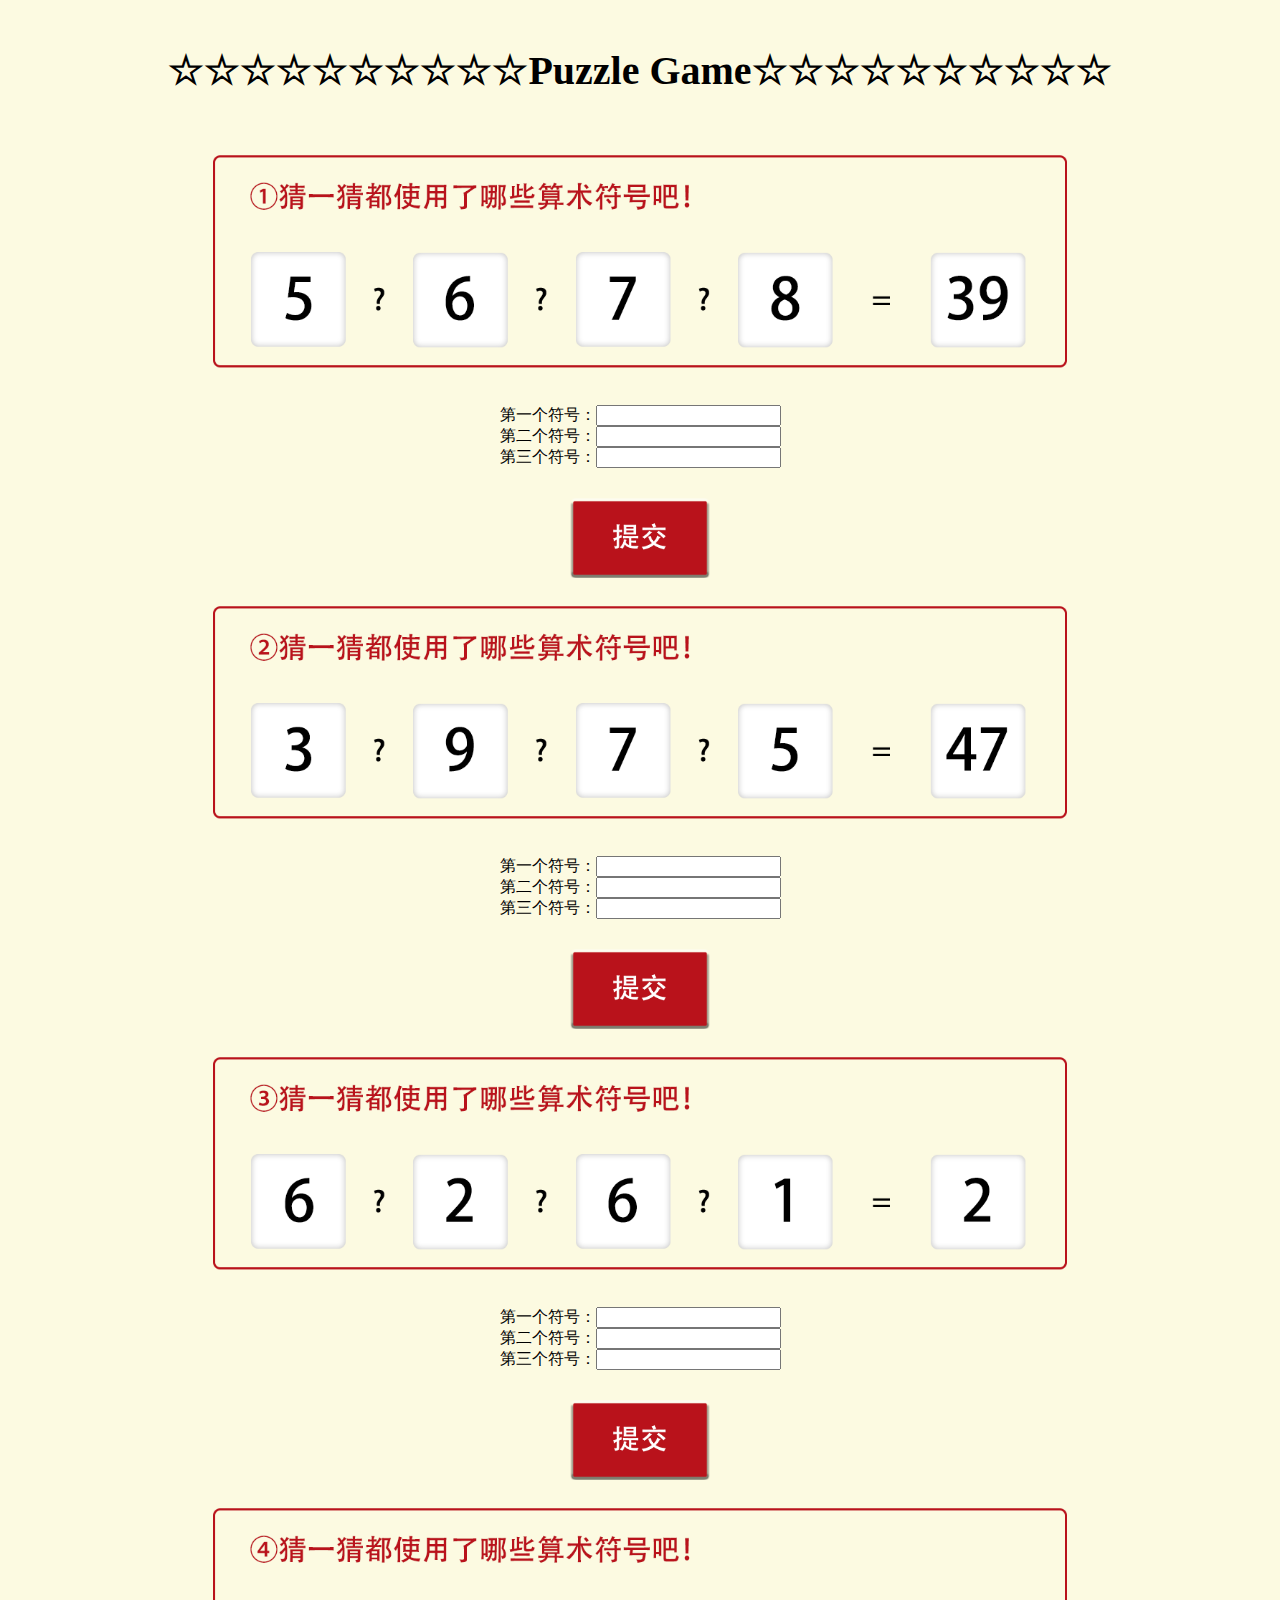
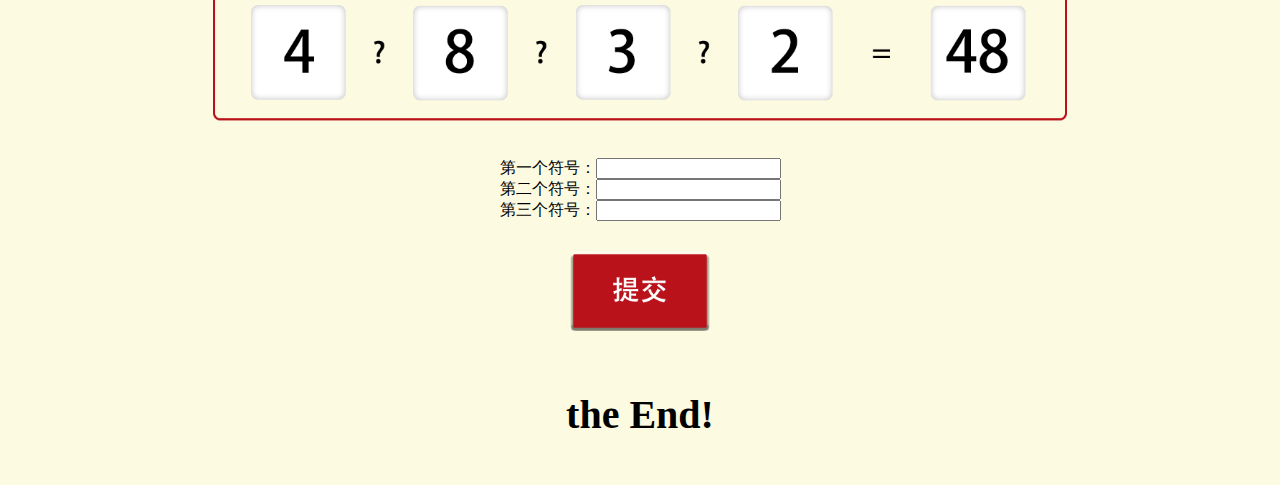
<file: index.html>
<!DOCTYPE html>
<html>
<head>
  <meta charset="utf-8">
  <title>Puzzle Game</title>
  <script src="puzzleScript.js"></script>
  <style type="text/css">

    h1{
      font-size:250%;
      color::#B9121B;
      text-align:center;
      padding:0.5em;
      border:0.5em solid :#B9121B;
    }
     .input{
      margin:20px;
    }
    img{
      margin:10px;
    }
  </style>

</head>
<body bgcolor="#FCFAE1";>

    <h1>☆☆☆☆☆☆☆☆☆☆Puzzle Game☆☆☆☆☆☆☆☆☆☆</h1>

  <div align="center">
    <img src="puzzle1.png" style="height:220px"><br>
    <div class="input">
      第一个符号：<input type="text" id=answer1.1><br>
      第二个符号：<input type="text" id=answer1.2><br>
      第三个符号：<input type="text" id=answer1.3><br>
    </div>
    <img src="提交.png" height="80px" onclick="check1()">
  </div>

  <div align="center">
    <img src="puzzle2.png" style="height:220px"><br>
    <div class="input">
      第一个符号：<input type="text" id=answer2.1><br>
      第二个符号：<input type="text" id=answer2.2><br>
      第三个符号：<input type="text" id=answer2.3><br>
    </div>
    <img src="提交.png" height="80px" onclick="check2()">
  </div>

  <div align="center">
    <img src="puzzle3.png" style="height:220px"><br>
    <div class="input">
      第一个符号：<input type="text" id=answer3.1><br>
      第二个符号：<input type="text" id=answer3.2><br>
      第三个符号：<input type="text" id=answer3.3><br>
    </div>
    <img src="提交.png" height="80px" onclick="check3()">
  </div>

  <div align="center">
    <img src="puzzle4.png" style="height:220px"><br>
    <div class="input">
      第一个符号：<input type="text" id=answer4.1><br>
      第二个符号：<input type="text" id=answer4.2><br>
      第三个符号：<input type="text" id=answer4.3><br>
    </div>
    <img src="提交.png" height="80px" onclick="check4()">

  <h1>the End!</h1>

</body>
</file>
